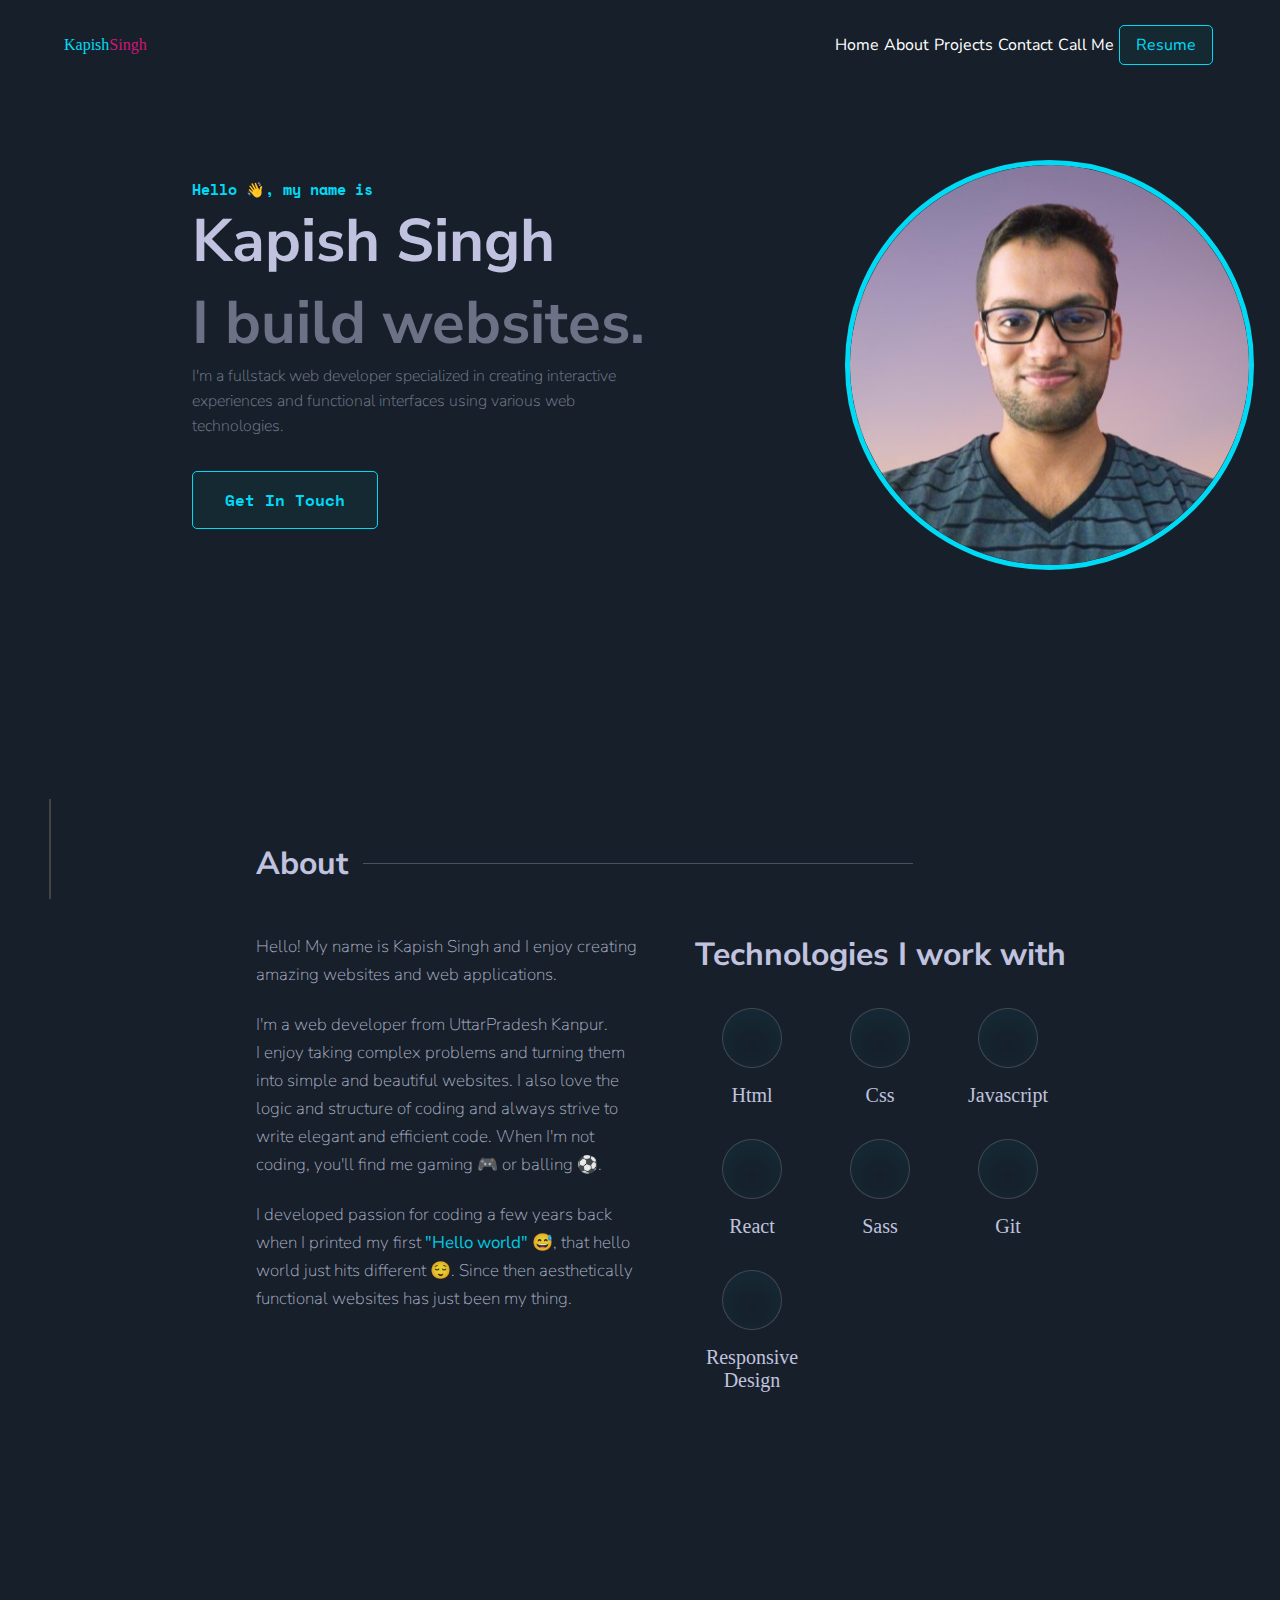
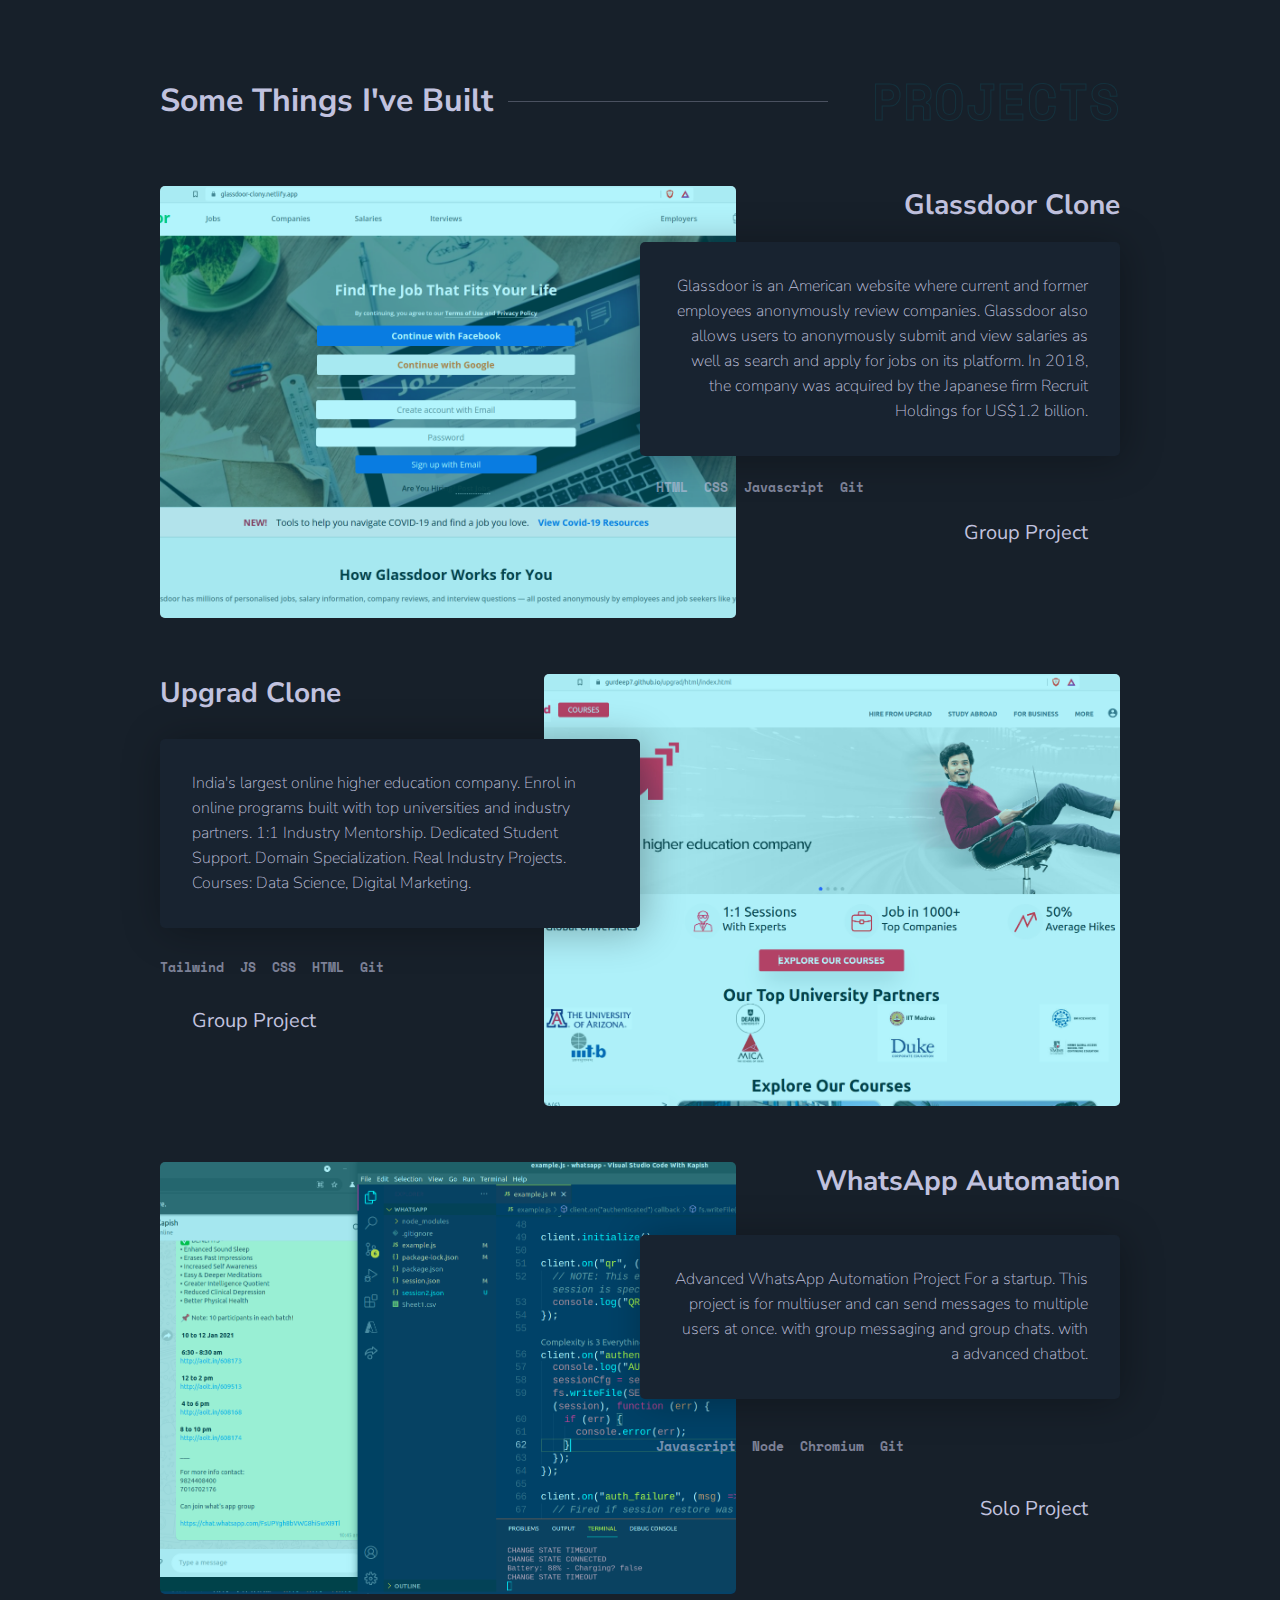
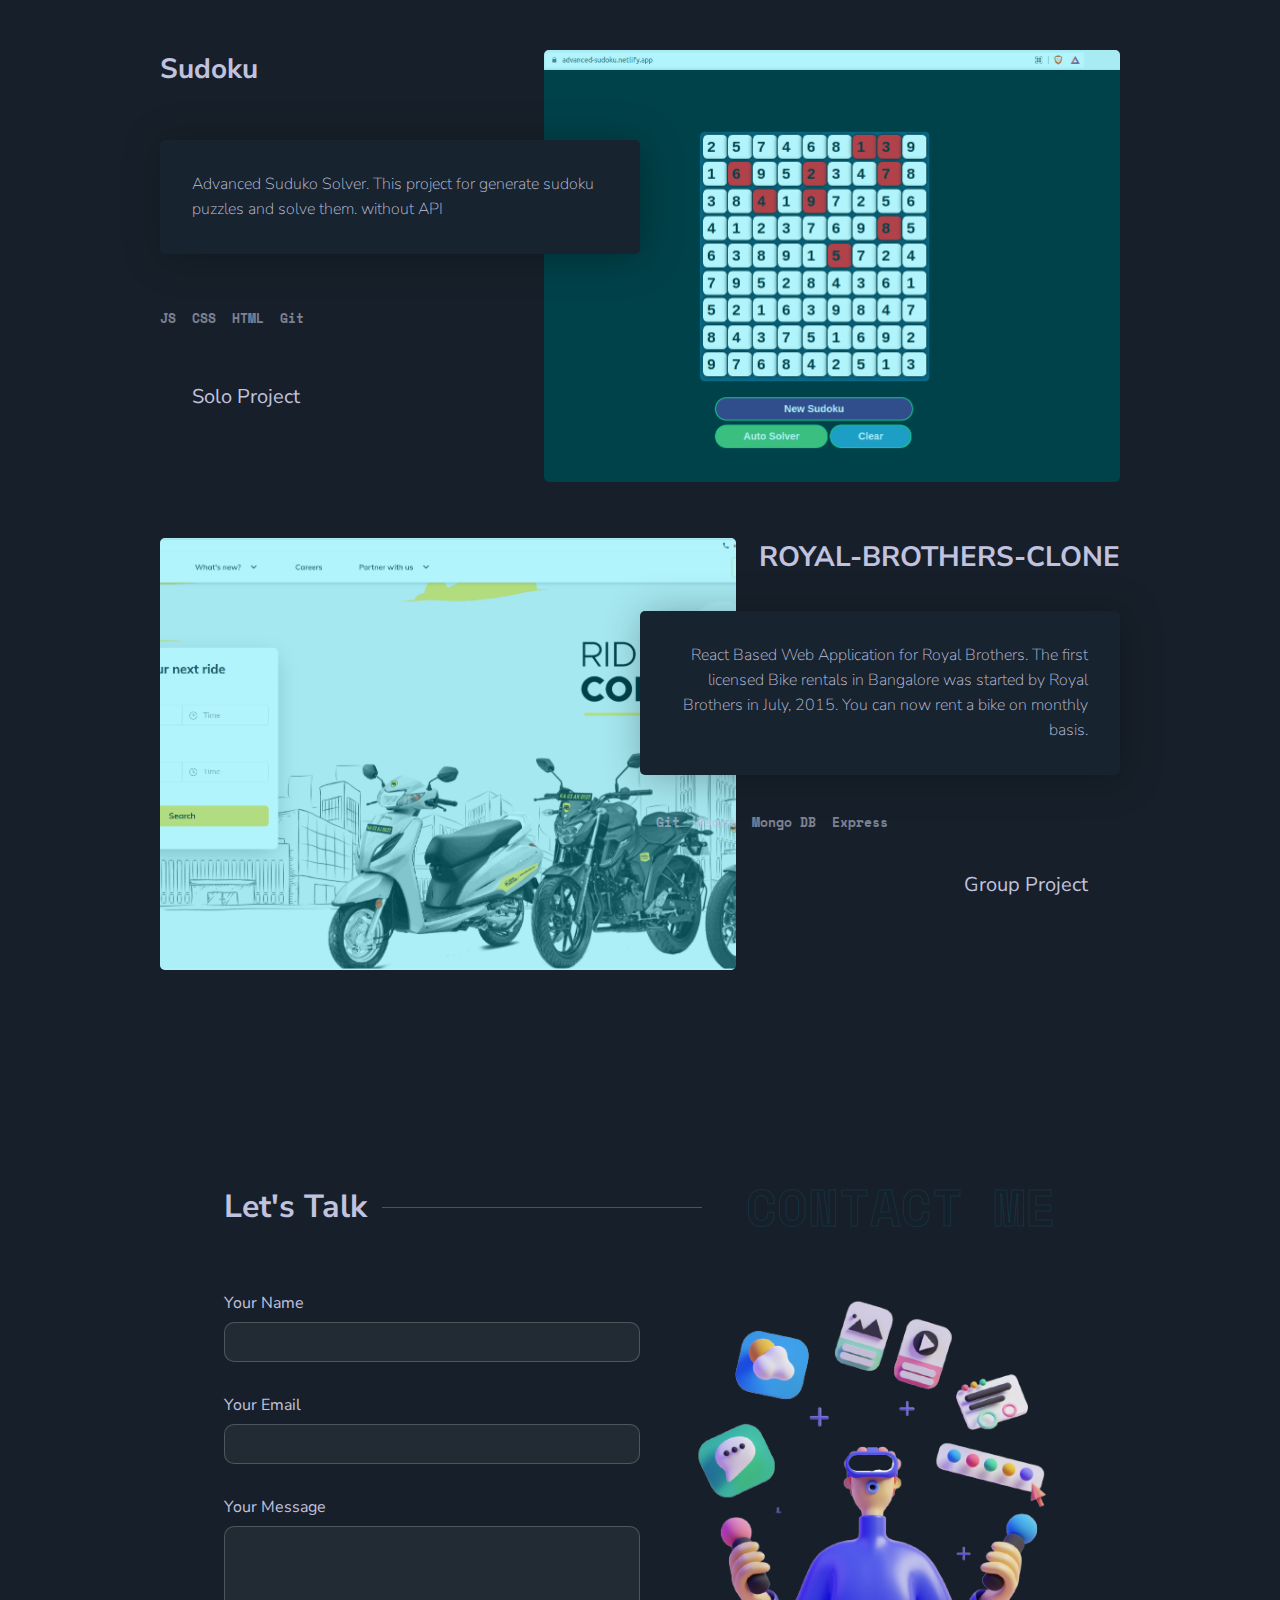
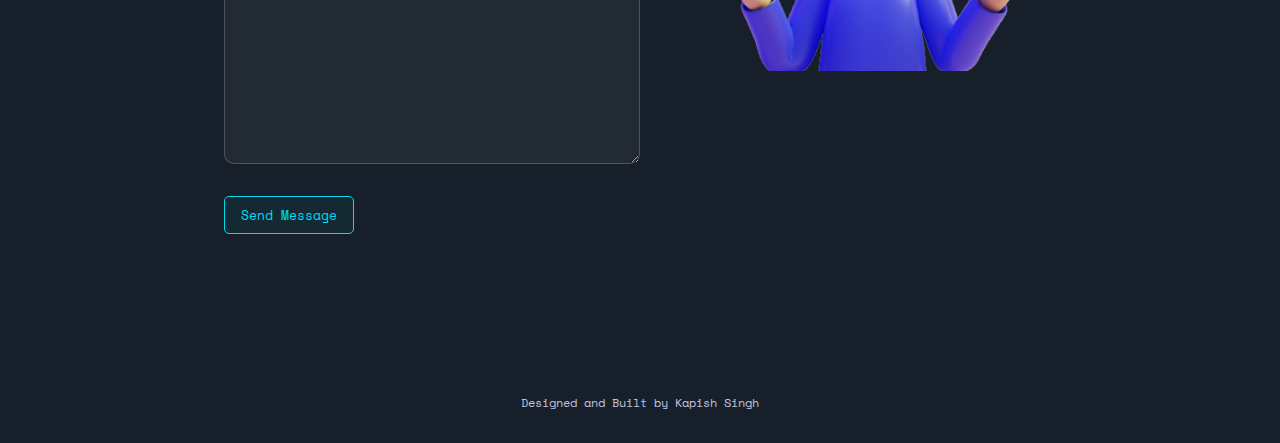
<file: index.html>
<html lang="en">
  <head>
    <meta charset="UTF-8" />
    <meta http-equiv="X-UA-Compatible" content="IE=edge" />
    <meta name="viewport" content="width=device-width, initial-scale=1.0" />
    <link
      rel="stylesheet"
      href="https://use.fontawesome.com/releases/v5.15.4/css/all.css"
      integrity="sha384-DyZ88mC6Up2uqS4h/KRgHuoeGwBcD4Ng9SiP4dIRy0EXTlnuz47vAwmeGwVChigm"
      crossorigin="anonymous"
    />
    <link rel="shortcut icon" type="image/x-icon" href="media/favicon.ico" />
    <link rel="stylesheet" href="./css/style.css" />
    <title>Kapish Singh</title>
  </head>
  <body>
    <!-- <div class="bg-blur"></div> -->
    <!-- <div class="cursor"></div> -->
    <div class="container">
      <header id="header">
        <a class="logo" href="#">Kapish<span>Singh</span></a>
        <nav>
          <div class="hamburger">
            <div class="line line1"></div>
            <div class="line line2"></div>
            <div class="line line3"></div>
          </div>
          <!-- <i class="fas fa-times close"></i> -->
          <ul class="nav-links">
            <li class="nav-item"><a href="#">Home</a></li>
            <li class="nav-item"><a href="#about">About</a></li>
            <li class="nav-item"><a href="#projects">Projects</a></li>
            <li class="nav-item"><a href="#contact">Contact</a></li>

            <li class="nav-item"><a href="tel:+918707559369">Call Me</a></li>
            <li class="nav-item">
              <a
                download
                class="btn"
                href="https://drive.google.com/file/d/1VVLtz7kqpgr-gPooADTe_cc5l9jVnlZY/view?usp=sharing"
              >
                Resume</a
              >
            </li>
          </ul>
        </nav>
      </header>
    </div>

    <div class="socials-1">
      <div class="icons">
        <div class="whatsapp">
          <a target="_blank" href="https://wa.me/918707559369"
            ><i class="fab fa-whatsapp"></i
          ></a>
        </div>
        <div class="gmail">
          <a target="_blank" href="mailto:kapishsingh2209@gmail.com"
            ><i class="far fa-envelope"></i
          ></a>
        </div>
        <div class="linkedin">
          <a target="_blank" href="https://linkedin.com/in/kapishsingh33"
            ><i class="fab fa-linkedin"></i
          ></a>
        </div>
        <div class="github">
          <a target="_blank" href="https://github.com/kapish33"
            ><i class="fab fa-github"></i
          ></a>
        </div>
        <div class="youtube">
          <a target="_blank" href="https://youtube.com/kapishsingh"
            ><i class="fab fa-youtube"></i
          ></a>
        </div>

        <div class="twitter">
          <a target="_blank" href="https://twitter.com/kapishsingh8"
            ><i class="fab fa-twitter"></i
          ></a>
        </div>

        <hr />
      </div>
    </div>

    <section id="intro">
      <div class="intro-container">
        <div class="intro-content">
          <div class="intro-text">
            <h4>Hello &#128075;, my name is</h4>
            <h1>Kapish Singh</h1>
            <h2>I build websites.</h2>
            <p class="p-2">
              I'm a fullstack web developer specialized in creating interactive
              experiences and functional interfaces using various web
              technologies. <br />
              <!-- Slick animations are also my thing. -->
            </p>
            <p class="test-text"></p>
            <!-- <div class="intro-text-btn"> -->
            <a href="mailto:kapisingh2209@gmail.com" class="btn test-btn"
              >Get In Touch</a
            >
            <!-- </div> -->
          </div>
          <div class="intro-img">
            <img class="adjust" src="./media/kapis-modified.png" alt="" />
          </div>
        </div>
      </div>
    </section>

    <!-- About Section -->
    <section id="about">
      <div class="about-container">
        <div class="about-content">
          <div class="about-header">
            <h3 class="section-header section-header-1">About</h3>
            <!-- <h1 class="section-sub-header">About me</h1> -->
          </div>
          <div class="about-body">
            <div class="about-text">
              <p class="p-1">
                Hello! My name is Kapish Singh and I enjoy creating amazing
                websites and web applications.
              </p>
              <br />
              <p class="p-1">
                I'm a web developer from UttarPradesh Kanpur. <br />
                I enjoy taking complex problems and turning them into simple and
                beautiful websites. I also love the logic and structure of
                coding and always strive to write elegant and efficient code.
                When I'm not coding, you'll find me gaming &#127918; or balling
                &#9917;.
              </p>
              <br />

              <p class="p-1">
                I developed passion for coding a few years back when I printed
                my first
                <span style="color: #00daf4; font-weight: bolder"
                  >"Hello world"</span
                >
                &#128517;, that hello world just hits different &#128524;. Since
                then aesthetically functional websites has just been my thing.
              </p>
            </div>
            <div class="about-tech">
              <h1>Technologies I work with</h1>
              <div class="icons">
                <div class="html">
                  <i class="fab fa-html5 skill-icon"></i>
                  <span>Html</span>
                </div>
                <div class="html">
                  <i class="fab fa-css3 skill-icon"></i>
                  <span>Css</span>
                </div>
                <div class="html">
                  <i class="fab fa-js-square skill-icon"></i>
                  <span>Javascript</span>
                </div>
                <div class="html">
                  <i class="fab fa-react skill-icon"></i>
                  <span>React</span>
                </div>
                <div class="html">
                  <i class="fab fa-sass skill-icon"></i>
                  <span>Sass</span>
                </div>
                <div class="html">
                  <i class="fab fa-git skill-icon"></i>
                  <span>Git</span>
                </div>
                <!-- <div class="html">
                  <i class="fab fa-figma skill-icon"></i>
                  <span>Figma</span>
                </div> -->
                <div class="html">
                  <i class="fas fa-mobile skill-icon"></i>
                  <span>Responsive Design</span>
                </div>
              </div>
            </div>
          </div>
        </div>
      </div>
    </section>

    <!-- Projects Section -->
    <section id="projects">
      <div class="projects-container">
        <div class="projects-content">
          <div class="about-header">
            <h3 class="section-header section-header-2">
              Some Things I've Built
            </h3>
            <h1 class="section-sub-header">Projects</h1>
          </div>
          <div class="projects-body first-project">
            <div class="projects-body-img ptype-1">
              <a
                target="_blank"
                href="https://glassdoor-clony.netlify.app/"
              ></a>
            </div>
            <!-- Glassdoor.com -->
            <div class="projects-body-info">
              <a
                class="projects-info-title"
                target="_blank"
                href="https://glassdoor-clony.netlify.app/"
                >Glassdoor Clone</a
              >
              <p class="p-2">
                Glassdoor is an American website where current and former
                employees anonymously review companies. Glassdoor also allows
                users to anonymously submit and view salaries as well as search
                and apply for jobs on its platform. In 2018, the company was
                acquired by the Japanese firm Recruit Holdings for US$1.2
                billion.
              </p>
              <div class="projects-code-language">
                <h5>HTML</h5>
                <h5>CSS</h5>
                <h5>Javascript</h5>
                <h5>Git</h5>
              </div>
              <div class="projects-redirect">
                <a
                  class="fa fa-users"
                  href="https://www.linkedin.com/in/kapishsingh33/"
                  target="_blank"
                >
                  Group Project</a
                >
                <a target="_blank" href="https://github.com/kapish33/Glassdoor"
                  ><i class="fab fa-github" title="github"></i
                ></a>
                <a target="_blank" href="https://glassdoor-clony.netlify.app/"
                  ><i class="fas fa-satellite-dish" title="View Site "></i
                ></a>
              </div>
            </div>
          </div>

          <!-- upgard.com -->
          <div class="projects-body second-project">
            <div class="projects-body-info">
              <a
                target="_blank"
                class="projects-info-title"
                href="https://gurdeep7.github.io/upgrad/html/index.html"
                >Upgrad Clone</a
              >
              <p class="p-2">
                India's largest online higher education company. Enrol in online
                programs built with top universities and industry partners. 1:1
                Industry Mentorship. Dedicated Student Support. Domain
                Specialization. Real Industry Projects. Courses: Data Science,
                Digital Marketing.
              </p>
              <div class="projects-code-language">
                <h5>Tailwind</h5>
                <h5>JS</h5>
                <h5>CSS</h5>
                <h5>HTML</h5>
                <h5>Git</h5>
              </div>
              <div class="projects-redirect">
                <a target="_blank" href="https://github.com/kapish33/upgrad"
                  ><i class="fab fa-github" title="github"></i
                ></a>
                <a
                  target="_blank"
                  href="https://gurdeep7.github.io/upgrad/html/index.html"
                  ><i class="fas fa-satellite-dish" title="View Site "></i
                ></a>
                <a
                  class="fa fa-users"
                  href="https://www.linkedin.com/in/kapishsingh33/"
                  target="_blank"
                >
                  Group Project</a
                >
              </div>
            </div>
            <div class="projects-body-img ptype-2">
              <a
                target="_blank"
                href="https://gurdeep7.github.io/upgrad/html/index.html"
              ></a>
            </div>
          </div>
          <!-- wahtapp automation -->
          <div class="projects-body first-project">
            <div class="projects-body-img ptype-3">
              <a href="./index1.html" target="_blank"></a>
            </div>
            <div class="projects-body-info">
              <a
                class="projects-info-title"
                target="_blank"
                href="./index1.html"
              >
                WhatsApp Automation
              </a>
              <p class="p-2">
                Advanced WhatsApp Automation Project For a startup. This project
                is for multiuser and can send messages to multiple users at
                once. with group messaging and group chats. with a advanced
                chatbot.
              </p>
              <div class="projects-code-language">
                <h5>Javascript</h5>
                <h5>Node</h5>
                <h5>Chromium</h5>
                <h5>Git</h5>
              </div>
              <div class="projects-redirect">
                <a
                  class="fa fa-user"
                  href="https://www.linkedin.com/in/kapishsingh33/"
                  target="_blank"
                >
                  Solo Project</a
                >
                <a
                  target="_blank"
                  href="https://github.com/kapish33/Mini_Projects/tree/main/whatsapp"
                  ><i class="fab fa-github" title="github"></i
                ></a>
                <a href="./index1.html" target="_blank"
                  ><i class="fas fa-satellite-dish" title="View Site "></i
                ></a>
              </div>
            </div>
          </div>
          <!-- sudulo solver -->
          <div class="projects-body second-project">
            <div class="projects-body-info">
              <a
                target="_blank"
                class="projects-info-title"
                href="https://advanced-sudoku.netlify.app/"
                >Sudoku
              </a>
              <p class="p-2">
                Advanced Suduko Solver. This project for generate sudoku puzzles
                and solve them. without API
              </p>
              <div class="projects-code-language">
                <h5>JS</h5>
                <h5>CSS</h5>
                <h5>HTML</h5>
                <h5>Git</h5>
              </div>
              <div class="projects-redirect">
                <a
                  target="_blank"
                  href="https://github.com/kapish33/Mini_Projects/tree/main/sudoko-solver"
                  ><i class="fab fa-github" title="github"></i
                ></a>
                <a target="_blank" href="https://advanced-sudoku.netlify.app/"
                  ><i class="fas fa-satellite-dish" title="View Site "></i
                ></a>
                <a
                  class="fa fa-user"
                  href="https://www.linkedin.com/in/kapishsingh33/"
                  target="_blank"
                >
                  Solo Project</a
                >
              </div>
            </div>
            <div class="projects-body-img ptype-4">
              <a
                target="_blank"
                href="https://advanced-sudoku.netlify.app/"
              ></a>
            </div>
          </div>

          <!-- Royal Brothers -->
          <div class="projects-body first-project">
            <div class="projects-body-img ptype-5">
              <a href="https://royalbrother.netlify.app/" target="_blank"></a>
            </div>
            <div class="projects-body-info">
              <a
                class="projects-info-title"
                target="_blank"
                href="https://github.com/kapish33/ROYAL-BROTHERS-CLONE"
              >
                ROYAL-BROTHERS-CLONE
              </a>
              <p class="p-2">
                React Based Web Application for Royal Brothers. The first
                licensed Bike rentals in Bangalore was started by Royal Brothers
                in July, 2015. You can now rent a bike on monthly basis.
              </p>
              <div class="projects-code-language">
                <h5>Git</h5>
                <h5>React</h5>
                <h5>Mongo DB</h5>
                <h5>Express</h5>
              </div>
              <div class="projects-redirect">
                <a
                  class="fa fa-users"
                  href="https://www.linkedin.com/in/kapishsingh33/"
                  target="_blank"
                >
                  Group Project</a
                >
                <a
                  target="_blank"
                  href="https://github.com/kapish33/ROYAL-BROTHERS-CLONE"
                  ><i class="fab fa-github" title="github"></i
                ></a>
                <a href="https://royalbrother.netlify.app/" target="_blank"
                  ><i class="fas fa-satellite-dish" title="View Site "></i
                ></a>
              </div>
            </div>
          </div>
        </div>
      </div>
    </section>

    <!-- Contact Section -->
    <section id="contact">
      <div class="contact-container">
        <div class="contact-content">
          <div class="about-header">
            <h3 class="section-header section-header-2">Let's Talk</h3>
            <h1 class="section-sub-header">Contact Me</h1>
          </div>
          <div class="contact-body">
            <div class="contact-form">
              <form
                action="https://formsubmit.co/0b3a43d9f788db3f5783191e5a15a105"
                method="POST"
              >
                <input type="hidden" name="_next" value="./thanks.html" />
                <input type="hidden" name="form-name" value="form 1" />
                <div class="form-name">
                  <label for="name">Your Name</label>
                  <input class="form-input" name="name" type="text" required />
                </div>
                <div class="form-email">
                  <label for="email">Your Email</label>
                  <input
                    class="form-input"
                    name="email"
                    type="email"
                    required
                  />
                </div>
                <div class="form-message">
                  <label for="name">Your Message</label>
                  <textarea
                    class="form-input"
                    name="message"
                    id=""
                    cols="30"
                    rows="10"
                    required
                  ></textarea>
                </div>
                <div class="formMessage"></div>
                <div class="form-message">
                  <div>
                    <div
                      class="g-recaptcha"
                      data-sitekey="6LdAvUIUAAAAAHjrjmjtNTcXyKm0WKwefLp-dQv9"
                    ></div>
                    <noscript>
                      <div>
                        <div
                          style="
                            width: 302px;
                            height: 422px;
                            position: relative;
                          "
                        >
                          <div
                            style="
                              width: 302px;
                              height: 422px;
                              position: absolute;
                            "
                          >
                            <iframe
                              src="https://www.google.com/recaptcha/api/fallback?k=6LdAvUIUAAAAAHjrjmjtNTcXyKm0WKwefLp-dQv9"
                              frameborder="0"
                              scrolling="no"
                              style="
                                width: 302px;
                                height: 422px;
                                border-style: none;
                              "
                            >
                            </iframe>
                          </div>
                        </div>
                        <div
                          style="
                            width: 300px;
                            height: 60px;
                            border-style: none;
                            bottom: 12px;
                            left: 25px;
                            margin: 0px;
                            padding: 0px;
                            right: 25px;
                            background: #f9f9f9;
                            border: 1px solid #c1c1c1;
                            border-radius: 3px;
                          "
                        >
                          <textarea
                            id="g-recaptcha-response"
                            name="g-recaptcha-response"
                            class="g-recaptcha-response"
                            style="
                              width: 250px;
                              height: 40px;
                              border: 1px solid #c1c1c1;
                              margin: 10px 25px;
                              padding: 0px;
                              resize: none;
                            "
                          >
                          </textarea>
                        </div>
                      </div>
                    </noscript>
                  </div>
                </div>
                <button class="btn formBtn">Send Message</button>
              </form>
            </div>
            <div class="contact-img">
              <img src="./media/contact.png" alt="" />
            </div>
          </div>
        </div>
      </div>
    </section>

    <footer id="footer">
      <div class="footer-container">
        <div class="footer-content">
          <div class="footer-links socials-2">
            <div class="icons">
              <div class="whatsapp">
                <a target="_blank" href="tel:+918707559369"
                  ><i class="fab fa-whatsapp"></i
                ></a>
              </div>
              <div class="gmail">
                <a target="_blank" href="mailto:kapishsingh2209@gmail.com"
                  ><i class="far fa-envelope"></i
                ></a>
              </div>
              <div class="linkedin">
                <a target="_blank" href="https://linkedin.com/in/kapishsingh33"
                  ><i class="fab fa-linkedin"></i
                ></a>
              </div>
              <div class="github">
                <a target="_blank" href="https://github.com/kapish33"
                  ><i class="fab fa-github"></i
                ></a>
              </div>
              <div class="youtube">
                <a target="_blank" href="https://youtube.com/kapishsingh"
                  ><i class="fab fa-youtube"></i
                ></a>
              </div>
              <div class="twitter">
                <a target="_blank" href="https://twitter.com/kapishsingh8"
                  ><i class="fab fa-twitter"></i
                ></a>
              </div>
            </div>
          </div>

          <div class="footer-text">
            <a target="_blank" href="https://github.com/kapish33"
              >Designed and Built by Kapish Singh</a
            >
          </div>
        </div>
      </div>
    </footer>

    <script src="./main.js"></script>
    <script
      src="https://code.jquery.com/jquery-3.6.0.min.js"
      integrity="sha256-/xUj+3OJU5yExlq6GSYGSHk7tPXikynS7ogEvDej/m4="
      crossorigin="anonymous"
    ></script>
    <script
      src="https://cdnjs.cloudflare.com/ajax/libs/gsap/3.7.1/gsap.min.js"
      integrity="sha512-UxP+UhJaGRWuMG2YC6LPWYpFQnsSgnor0VUF3BHdD83PS/pOpN+FYbZmrYN+ISX8jnvgVUciqP/fILOXDjZSwg=="
      crossorigin="anonymous"
      referrerpolicy="no-referrer"
    ></script>
  </body>
</html>
<!-- joshfransix -->
</file>
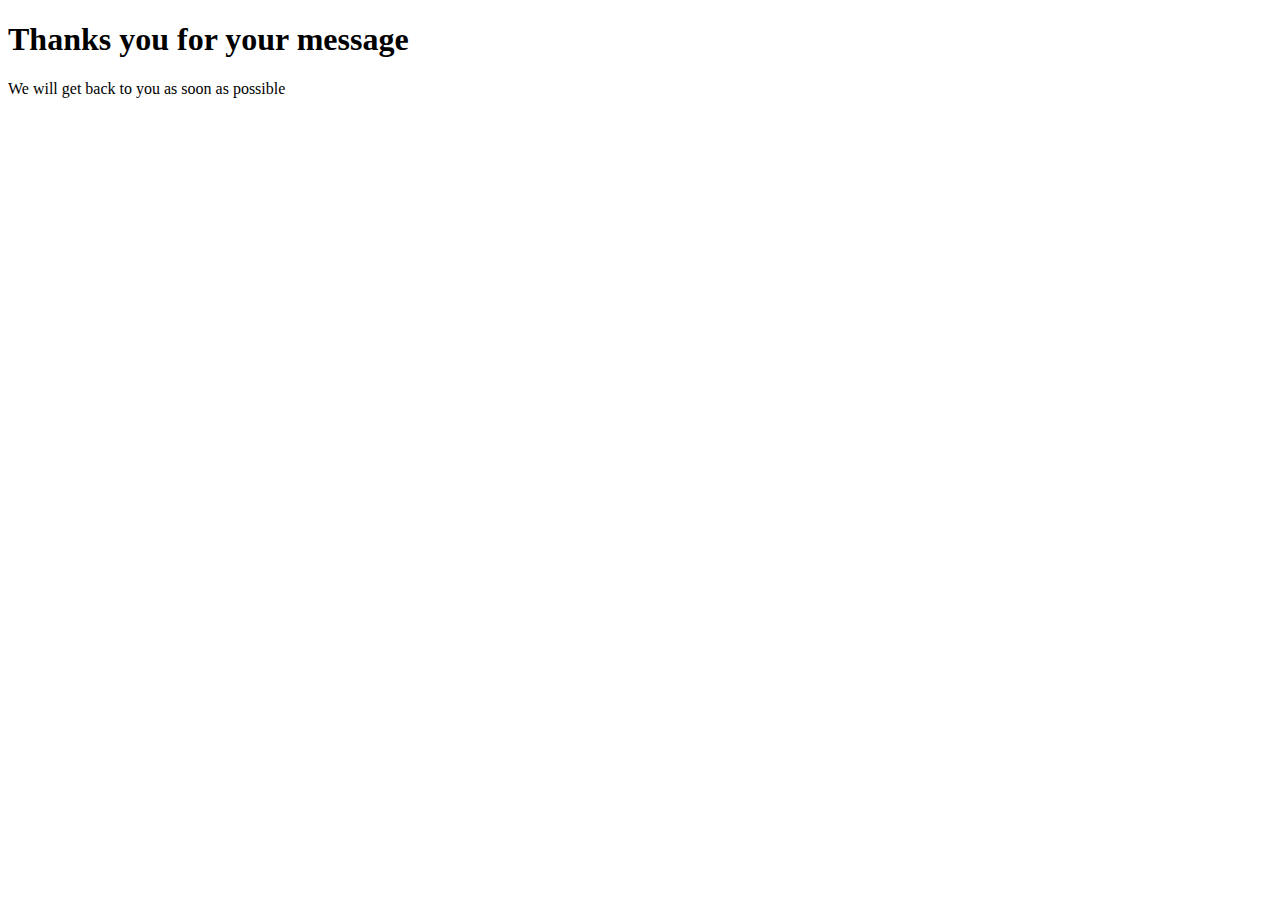
<file: thanks.html>
<!DOCTYPE html>
<html lang="en">
  <head>
    <meta charset="UTF-8" />
    <meta http-equiv="X-UA-Compatible" content="IE=edge" />
    <meta name="viewport" content="width=device-width, initial-scale=1.0" />
    <title>thanks you</title>
  </head>
  <body>
    <h1>Thanks you for your message</h1>
    <p>We will get back to you as soon as possible</p>
  </body>
</html>
</file>
<file: css/style.css>
@import url("https://fonts.googleapis.com/css2?family=Georama&family=Rampart+One&family=Red+Hat+Display&display=swap");
@import url("https://fonts.googleapis.com/css2?family=Hachi+Maru+Pop&family=Nunito+Sans&family=Poppins&family=Space+Mono&display=swap");
:root {
  --primary-color: #c1c2df;
  --secondary-color: #00daf4;
}

* {
  margin: 0;
  padding: 0;
  box-sizing: border-box;
  scroll-behavior: smooth;
}
* ::selection {
  background: rgba(193, 194, 223, 0.2);
  color: #fff !important;
}
::-webkit-scrollbar {
  width: 7px;
  transition: 0.6s;
}
::-webkit-scrollbar-thumb {
  background: linear-gradient(#ce1678, #00daf4);
  border-radius: 6px;
  transition: 0.6s;
}
::-webkit-scrollbar-thumb:hover {
  background: linear-gradient(transparent, #00daf4);
  transition: 0.6s;
}
html,
body {
  overflow-x: hidden;
}
body {
  background: #17202a;
  transition: all 0.3s ease-in-out;
  font-family: "Nunito";
  color: #c1c2df;
}
body.lock-scroll {
  height: 100%;
}
a {
  display: inline-block;
  text-decoration: none;
}
ul {
  list-style: none;
}
.btn {
  background: rgba(0, 218, 244, 0.05);
  padding: 0.5rem 1rem;
  border: 1px solid var(--secondary-color);
  border-radius: 5px;
  color: #00daf4 !important;
  transition: all 0.2s ease-in-out;
}
.btn:hover {
  background: rgba(0, 218, 244, 0.2);
  transition: all 0.2s ease-in-out;
}
.blur {
  filter: blur(2px);
}
.p-1 {
  font-size: 17px;
  opacity: 0.9;
  font-weight: 100;
  line-height: 28px;
}
.p-2 {
  opacity: 0.6;
  color: #c1c2df;
  font-weight: 100;
  font-size: 16px;
  line-height: 25px;
}
.section-sub-header {
  flex: 1;
  text-align: right;
  font-family: "Space Mono", sans-serif;
  font-size: 50px;
  text-transform: uppercase;
  color: #17202a;
  -webkit-text-stroke-width: 1px;
  -webkit-text-stroke-color: rgba(0, 218, 244, 0.1);
  -webkit-touch-callout: none;
  user-select: none;
}
.project {
  background: #17202a;
  color: #c1c2df;
  font-family: "Space Mono", sans-serif;
  font-size: 15px;
  text-transform: uppercase;
  -webkit-text-stroke-width: 1px;
  -webkit-text-stroke-color: rgba(0, 218, 244, 0.1);
  -webkit-touch-callout: none;
  user-select: none;
  border: #00daf4 solid 1px;
  border-radius: 10px;
  padding: 0% 3%;
  margin-right: 1%;
  background-color: #00d8df;
  color: #17202a;
}
.project:hover {
  background-color: #c1c2df;
  color: #17202a;
}
.section-header::after {
  position: absolute;
  content: "";
  height: 1px;
  background-color: rgba(193, 194, 223, 0.3);
  margin-left: 15px;
  top: 50%;
}
#header {
  display: flex;
  align-items: center;
  height: 10vh;
  width: 100vw;
  margin: auto;
  background: #17202a;
  position: fixed;
  padding: 0rem 4rem;
  z-index: 10;
  transition: 0.6s;
}
#header.sticky {
  box-shadow: 3px 3px 50px rgba(0, 0, 0, 0.3);
}
.logo,
.nav-links {
  display: flex;
}
.logo {
  flex: 2;
  color: #00daf4;
  font-family: "Nunito";
}
.logo span {
  color: #ce1678;
}
nav {
  flex: 1;
  width: 100%;
}
.nav-links {
  font-family: "Nunito Sans";
  display: flex;
  list-style: none;
  justify-content: space-around;
  align-items: center;
}
.nav-links li a {
  color: white;
  text-decoration: none;
  font-size: 16px;
  transition: all 0.2s ease-in-out;
}
.nav-links a.active,
.nav-links a:hover {
  color: #00daf4;
  transition: all 0.2s ease-in-out;
}
.active {
  color: #00daf4;
}
.socials-1 {
  position: fixed;
  bottom: 50px;
}
.socials-1 hr {
  transform: rotate(90deg);
  left: -1px;
  width: 100px;
  background: #444;
  outline: none;
  border: 1px solid transparent;
  margin-top: 3rem;
}
.socials-1 .icons {
  display: flex;
  justify-content: space-around;
  flex-direction: column;
  align-items: center;
}
.socials-1 .icons a {
  margin-bottom: 2rem;
  transition: all 0.3s ease-in-out;
}
.socials-1 .icons a:hover {
  filter: drop-shadow(#00daf4 0px 0px 5px);
  transition: all 0.3s ease-in-out;
}
.socials-1 .icons a i {
  color: #8e8fbd;
  font-size: 120%;
}
#intro {
  position: relative;
  width: 80%;
  margin: auto;
  margin-top: 5rem;
}
.adjust {
  margin-top: 5rem;
  border: #00daf4 solid 5px;
  border-radius: 310px;
}

#intro .intro-content {
  display: grid;
  grid-template-columns: 70% 50%;
  font-family: "Nunito Sans", monospace;
}
#intro .intro-content .intro-text {
  margin: auto;
  margin-left: 4rem;
  width: 100%;
  height: 60%;
  font-weight: bolder;
}
#intro .intro-content .intro-text h1 {
  color: #c1c2df;
  font-size: 60px;
}
#intro .intro-content .intro-text h4 {
  color: #00daf4;
  font-size: 15px;
  font-family: "Space Mono", monospace;
}
#intro .intro-content .intro-text h2 {
  color: #c1c2df;
  font-size: 60px;
  opacity: 0.5;
}
#intro .intro-content .intro-text p {
  width: 60%;
}
#intro .intro-content a {
  margin-top: 2rem;
  padding: 1rem 2rem;
  color: #00daf4 !important;
  font-family: "Space Mono", monospace;
}
#intro .intro-content a :hover {
  background: rgba(0, 218, 244, 0.9) !important;
}
#intro .intro-content .intro-img {
  width: 80%;
  height: 100%;
}
#intro .intro-content .intro-img img {
  width: 100%;
  pointer-events: none;
  z-index: -1;
}
#about {
  position: relative;
  width: 60%;
  margin: auto;
  margin-top: 9rem;
  padding-top: 8rem;
  font-family: "Nunito Sans";
}
.about-header {
  position: relative;
  display: flex;
  align-items: center;
  margin-bottom: 3rem;
  width: 100%;
}
.section-header {
  color: #c1c2df;
  font-size: 32px;
}
.section-header-1::after {
  width: 550px;
}
.section-header-2::after {
  width: 320px;
}
#about .about-content .about-body {
  display: grid;
  grid-template-columns: 50% 50%;
  grid-gap: 3rem;
}
#about .about-content .about-body .about-tech {
  display: flex;
  align-items: center;
  flex-direction: column;
}
#about .about-content .about-body .about-tech h1 {
  font-family: "Nunito Sans";
}
#about .about-content .about-body .about-tech .icons {
  display: grid;
  grid-template-columns: repeat(3, 1fr);
  -ms-grid-row-align: center;
  grid-gap: 2rem 0rem;
  margin-top: 2rem;
}
#about .about-content .about-body .about-tech .html {
  display: flex;
  flex-direction: column;
  align-items: center;
}
#about .about-content .about-body .about-tech .skill-icon {
  color: #00daf4;
  display: flex;
  align-items: center;
  justify-content: center;
  width: 60px;
  height: 60px;
  font-size: 30px;
  background: rgba(23, 32, 42, 0.25);
  box-shadow: inset 0 8px 32px 0 rgba(0, 218, 244, 0.07);
  backdrop-filter: blur(4px);
  -webkit-backdrop-filter: blur(4px);
  border-radius: 50%;
  border: 1px solid rgba(255, 255, 255, 0.18);
}
#about .about-content .about-body .about-tech span {
  margin-top: 1rem;
  color: #c1c2df;
  font-family: "Nunito";
  font-size: 20px;
  text-align: center;
}
#projects {
  width: 65%;
  margin: auto;
  font-family: "Nunito Sans";
  margin-top: 9rem;
  padding-top: 8rem;
}
#projects .projects-body {
  position: relative;
  margin: auto;
  width: 100%;
  height: 40vh;
  display: grid;
  grid-template-columns: repeat(2, 1fr);
  margin-bottom: 8rem;
  transition: all 0.3s ease-in-out;
}
#projects .projects-body .projects-body-img {
  margin: auto;
  position: absolute;
  width: 60%;
  height: 120%;
  border-radius: 5px;
  transition: all 0.3s ease-in-out;
}
#projects .projects-body .ptype-1 {
  background: url(../media/glassdoor.png) no-repeat center center/cover;
}
#projects .projects-body .ptype-2 {
  background: url(../media/upgrad.png) no-repeat center center/cover;
}
#projects .projects-body .ptype-3 {
  background: url(../media/whatppautomation.png) no-repeat center center/cover;
}
#projects .projects-body .ptype-4 {
  background: url(../media/advancedSuduko.png) no-repeat center center/cover;
}
#projects .projects-body .ptype-5 {
  background: url(../media/RoyalBrother.png) no-repeat center center/cover;
}
#projects .projects-body .projects-body-img a {
  border-radius: 5px;
  display: flex;
  justify-content: center;
  align-items: center;
  background: rgba(0, 218, 244, 0.3);
  height: 100%;
  transition: all 0.3s ease-in-out;
}
#projects .projects-body .projects-body-img a:hover {
  background: rgba(0, 218, 244, 0);
  box-shadow: 5px 5px 15px rgba(0, 0, 0, 0.1);
}
#projects .first-project .projects-body-info {
  position: absolute;
  right: 0%;
  margin: auto;
  display: flex;
  flex-direction: column;
  justify-content: space-between;
  height: 100%;
  width: 50%;
  text-align: right;
}
#projects .second-project .projects-body-info {
  position: absolute;
  left: 0%;
  margin: auto;
  display: flex;
  flex-direction: column;
  justify-content: space-between;
  height: 100%;
  width: 50%;
  text-align: left;
  z-index: 1;
}
#projects .first-project .projects-body-img {
  left: 0;
}
#projects .second-project .projects-body-img {
  right: 0;
}
#projects .projects-body-info .projects-info-title {
  color: var(--primary-color);
  font-size: 28px;
  transition: all 0.2s ease-in-out;
  font-weight: bolder;
  margin-bottom: 1rem;
}
#projects .projects-body-info a:hover {
  color: var(--secondary-color);
}
#projects .first-project .projects-body-info .p-2 {
  background: #182330;
  opacity: 1;
  padding: 2rem;
  border-radius: 5px;
  box-shadow: 3px 3px 40px rgba(0, 0, 0, 0.3);
}
#projects .second-project .projects-body-info .p-2 {
  background: #182330;
  opacity: 1;
  padding: 2rem;
  border-radius: 5px;
  box-shadow: 3px 3px 40px rgba(0, 0, 0, 0.3);
}
#projects .first-project .projects-body-info .projects-code-language {
  display: flex;
  margin: 1rem 0;
  opacity: 0.6;
  color: #c1c2df;
  font-weight: 100;
  font-size: 16px;
  line-height: 25px;
  width: 100%;
  font-family: "Space Mono", monospace;
}
#projects .second-project .projects-body-info .projects-code-language {
  display: flex;
  margin: 1rem 0;
  opacity: 0.6;
  color: #c1c2df;
  font-weight: 100;
  font-size: 16px;
  line-height: 25px;
  font-family: "Space Mono", monospace;
}
#projects .first-project .projects-body-info .projects-code-language h5 {
  margin-left: 1rem;
}
#projects .second-project .projects-body-info .projects-code-language h5 {
  margin-right: 1rem;
}
#projects .first-project .projects-body-info .projects-redirect a {
  display: inline;
  color: var(--primary-color);
  transition: all 0.2s ease-in-out;
  margin-left: 1rem;
  font-size: 20px;
}
#projects .second-project .projects-body-info .projects-redirect a {
  display: inline;
  color: var(--primary-color);
  transition: all 0.2s ease-in-out;
  margin-right: 1rem;
  font-size: 20px;
}
#projects .projects-body-info .projects-redirect a:hover {
  color: var(--secondary-color);
}
#contact {
  position: relative;
  width: 65%;
  margin: auto;
  font-family: "Nunito Sans";
  margin-top: 9rem;
  padding-top: 8rem;
  transition: all 0.3s ease-in-out;
}
#contact .contact-body {
  display: grid;
  grid-template-columns: repeat(2, 1fr);
}
#contact .contact-content .contact-img {
  position: relative;
  transition: all 0.3s ease-in-out;
}
#contact .contact-content .contact-img img {
  position: absolute;
  margin: auto;
  top: -10%;
  right: -10%;
  width: 110%;
  height: 80%;
  pointer-events: none;
  z-index: -1;
  transition: all 0.3s ease-in-out;
}
#contact .contact-body .contact-form {
  width: 100%;
}
#contact .contact-body .contact-form div {
  margin-bottom: 2rem;
}
#contact .contact-body .contact-form label {
  display: block;
}
#contact .contact-body .contact-form input,
#contact .contact-body .contact-form textarea {
  width: 100%;
  border-radius: 10px;
  border: 0.01px solid rgba(255, 255, 255, 0.2);
  outline: none;
  padding: 0.5rem;
  margin-top: 0.5rem;
  background: rgba(255, 255, 255, 0.05);
  transition: all 0.3s ease-in-out;
  font-size: 16px;
  font-family: "Nunito Sans", sans-serif;
  color: #fff;
}
#contact .contact-body .contact-form input:focus,
#contact .contact-body .contact-form textarea:focus {
  transition: all 0.3s ease-in-out;
  border: 0.01px solid #00daf4;
  box-shadow: 3px 3px 40px rgba(0, 0, 0, 0.2);
}
#contact .contact-body .contact-form button {
  cursor: pointer;
  font-family: "Space Mono", sans-serif;
}
#footer {
  position: relative;
  width: 35%;
  margin: auto;
  font-family: "Nunito Sans";
  margin-top: 4rem;
  margin-bottom: 2rem;
  padding-top: 4rem;
  transition: all 0.3s ease-in-out;
}
.socials-2 .icons {
  display: flex;
  justify-content: space-between;
  opacity: 0;
}
.socials-2 .icons a {
  margin-bottom: 2rem;
  transition: all 0.3s ease-in-out;
}
.socials-2 .icons a:hover {
  filter: drop-shadow(#00daf4 0px 0px 5px);
  transition: all 0.3s ease-in-out;
}
.socials-2 .icons a i {
  color: #8e8fbd;
  font-size: 120%;
}
#footer .footer-text {
  text-align: center;
  margin: auto;
  width: 80%;
  font-size: 12px;
  font-family: "Space Mono";
}
#footer .footer-text a {
  color: #c1c2df;
  text-align: center;
  transition: all 0.3s ease-in-out;
}
#footer .footer-text a:hover {
  color: var(--secondary-color);
  transition: all 0.3s ease-in-out;
}
.formMessage {
  color: #ce1678;
  transition: all 0.3s ease-in-out;
}
@media screen and (max-width: 768px) {
  #header {
    padding-left: 2rem;
  }
  .line {
    width: 30px;
    height: 3px;
    background: #00daf4;
    margin: 5px;
  }
  nav {
    position: absolute;
    z-index: 2000;
  }
  .hamburger {
    position: absolute;
    cursor: pointer;
    right: 15%;
    top: 0%;
    transform: translate(-5%, -50%);
    z-index: 4000;
  }
  .hamburger.hamburger-open {
    position: absolute;
    right: 15%;
    top: 5%;
  }
  .nav-links {
    position: fixed;
    right: 0;
    top: 0;
    background: #1c2836;
    height: 100%;
    width: 100%;
    flex-direction: column;
    -webkit-clip-path: circle(100px at 120% -15%);
    transition: all 1s ease-out;
    pointer-events: none;
    z-index: 3000;
  }
  .nav-links.open {
    clip-path: circle(1000px at 90% -10%);
    -webkit-clip-path: circle(1000px at 90% -1%);
    pointer-events: all;
  }
  .nav-links li {
    opacity: 0;
  }
  .nav-links li a {
    text-align: center;
    margin: auto;
    font-size: 25px;
    width: 100%;
  }
  .nav-links li:nth-child(1) {
    transition: all 0.5s ease 0.2s;
  }
  .nav-links li:nth-child(2) {
    transition: all 0.5s ease 0.4s;
  }
  .nav-links li:nth-child(3) {
    transition: all 0.5s ease 0.6s;
  }
  .nav-links li:nth-child(4) {
    transition: all 0.5s ease 0.8s;
  }
  .nav-links li:nth-child(5) {
    transition: all 0.5s ease 1s;
  }
  li.fade {
    opacity: 1;
  }
  .socials-1 {
    display: none;
  }
  #intro {
    width: 90%;
  }
  #intro .intro-content .intro-text h1 {
    font-size: 300%;
  }
  #intro .intro-content .intro-text h2 {
    font-size: 300%;
  }
  #intro .intro-content .intro-text h4 {
    font-size: 16px;
  }
  #about {
    width: 80% !important;
  }
  #about .about-content .about-body {
    grid-template-columns: 100% !important;
  }
  #about .about-content .about-body .about-tech {
    margin-top: 4rem;
  }
  #about .about-content .about-body .about-tech .icons {
    grid-template-columns: repeat(3, 1fr) !important;
  }
  .section-header-1::after {
    width: 260px;
    transition: all 0.3s ease-in-out;
  }
  .section-header-2::after {
    width: 60px;
  }
  #projects {
    width: 85% !important;
  }
  #projects .projects-body {
    grid-template-columns: 100%;
  }
  #projects .projects-body .projects-body-img a {
    background: rgba(24, 35, 48, 0.9);
    box-shadow: 3px 3px 40px rgba(0, 0, 0, 0.6);
  }
  #projects .projects-body .projects-body-img a:hover {
    background: rgba(24, 35, 48, 0.9);
  }
  #projects .projects-body .projects-body-img {
    width: 100% !important;
    height: 130% !important;
  }
  #projects .first-project {
    margin-top: 6rem;
  }
  #projects .first-project .projects-body-info {
    text-align: left;
    left: -20%;
    top: 10%;
    width: 100%;
    height: 100%;
  }
  #projects .second-project .projects-body-info {
    text-align: left;
    left: 5%;
    top: 10%;
    width: 100%;
    height: 100%;
  }
  #projects .first-project .projects-body-info .p-2,
  #projects .second-project .projects-body-info .p-2 {
    background: transparent;
    box-shadow: none;
    padding: 0rem;
    width: 120%;
  }
  #projects .first-project .projects-body-info .projects-code-language {
    justify-content: flex-start;
  }
  #projects .first-project .projects-body-info .projects-code-language h5 {
    margin-left: 0;
    margin-right: 1rem;
  }
  #contact .contact-body {
    grid-template-columns: 100%;
  }
  #contact .contact-content .contact-img img {
    display: none;
  }
  #footer .socials-2 .icons {
    opacity: 1;
  }
}
@media screen and (max-width: 1400px) {
  #projects {
    width: 75%;
  }
}
@media screen and (max-width: 1200px) {
  #projects .projects-body .projects-body-img {
    width: 60%;
    height: 105%;
  }
}
@media screen and (max-width: 1140px) {
  .logo {
    flex: 1;
  }
  nav {
    flex: 2;
  }
  #intro .intro-content {
    grid-template-columns: 100%;
  }
  #intro .intro-content .intro-img img {
    display: none;
  }
  #intro .intro-content .intro-text p {
    width: 50%;
  }
  #about {
    width: 75%;
  }
  #about .about-content .about-body {
    grid-gap: 1rem;
  }
  .section-sub-header {
    display: none;
  }
  #projects {
    width: 78%;
  }
  #projects .projects-body .projects-body-img {
    width: 60%;
    height: 90%;
  }
  #projects .first-project .projects-body-info {
    width: 70%;
  }
  #projects .second-project .projects-body-info {
    width: 70%;
  }
  #contact {
    width: 80%;
  }
  #contact .contact-content .contact-img img {
    width: 100%;
    height: 70%;
    top: 5%;
  }
}
@media screen and (max-width: 900px) {
  #intro .intro-content .intro-text {
    margin-left: 1.5rem;
  }
  #about {
    width: 75%;
  }
  #about .about-content .about-body {
    grid-template-columns: 60% 40%;
  }
  #about .about-content .about-body .about-tech .icons {
    grid-template-columns: repeat(2, 1fr);
  }
  #projects {
    width: 75%;
  }
  #projects .projects-body .projects-body-img {
    width: 65%;
    height: 80%;
  }
  #contact .contact-content .contact-img img {
    width: 110%;
    height: 70%;
    top: 5%;
  }
}
@media screen and (max-width: 830px) {
  #intro .intro-content .intro-text {
    margin-left: 1rem;
  }
  #intro .intro-content .intro-text p {
    width: 70%;
  }
  .section-header {
    font-size: 26px;
  }
  .section-header-1::after {
    width: 260px;
  }
  .section-header-2::after {
    width: 70px;
  }
  #projects .projects-body .projects-body-img {
    width: 60%;
    height: 70%;
  }
  #contact .contact-content .contact-img img {
    width: 120%;
    height: 70%;
    top: 5%;
  }
}
@media screen and (max-width: 600px) {
  #intro .intro-content .intro-text h1 {
    font-size: 250%;
  }
  #intro .intro-content .intro-text h2 {
    font-size: 230%;
  }
  #intro .intro-content .intro-text p {
    width: 90%;
  }
  .section-header-1::after {
    width: 280px;
  }
  .section-header-2::after {
    width: 140px;
  }
  #about {
    margin-top: 12rem;
  }
  #projects {
    margin-top: 5rem;
  }
  #footer {
    width: 45%;
  }
}
@media screen and (max-width: 530px) {
  #header {
    width: 100vw;
  }
  #intro {
    width: 90%;
  }
  #intro .intro-content .intro-text {
    height: 60%;
    margin-left: 2%;
  }
  #intro .intro-content .intro-text p {
    margin: 0.5rem 0;
  }
  #intro .intro-content .intro-text h1 {
    font-size: 200%;
    margin-top: 0.5rem;
  }
  #intro .intro-content .intro-text h2 {
    font-size: 200%;
  }
  #about {
    width: 90%;
  }
  #projects {
    width: 20%;
  }
  #projects .projects-body-info .project-info-title {
    display: none;
  }
  #footer {
    width: 70%;
  }
}
</file>
